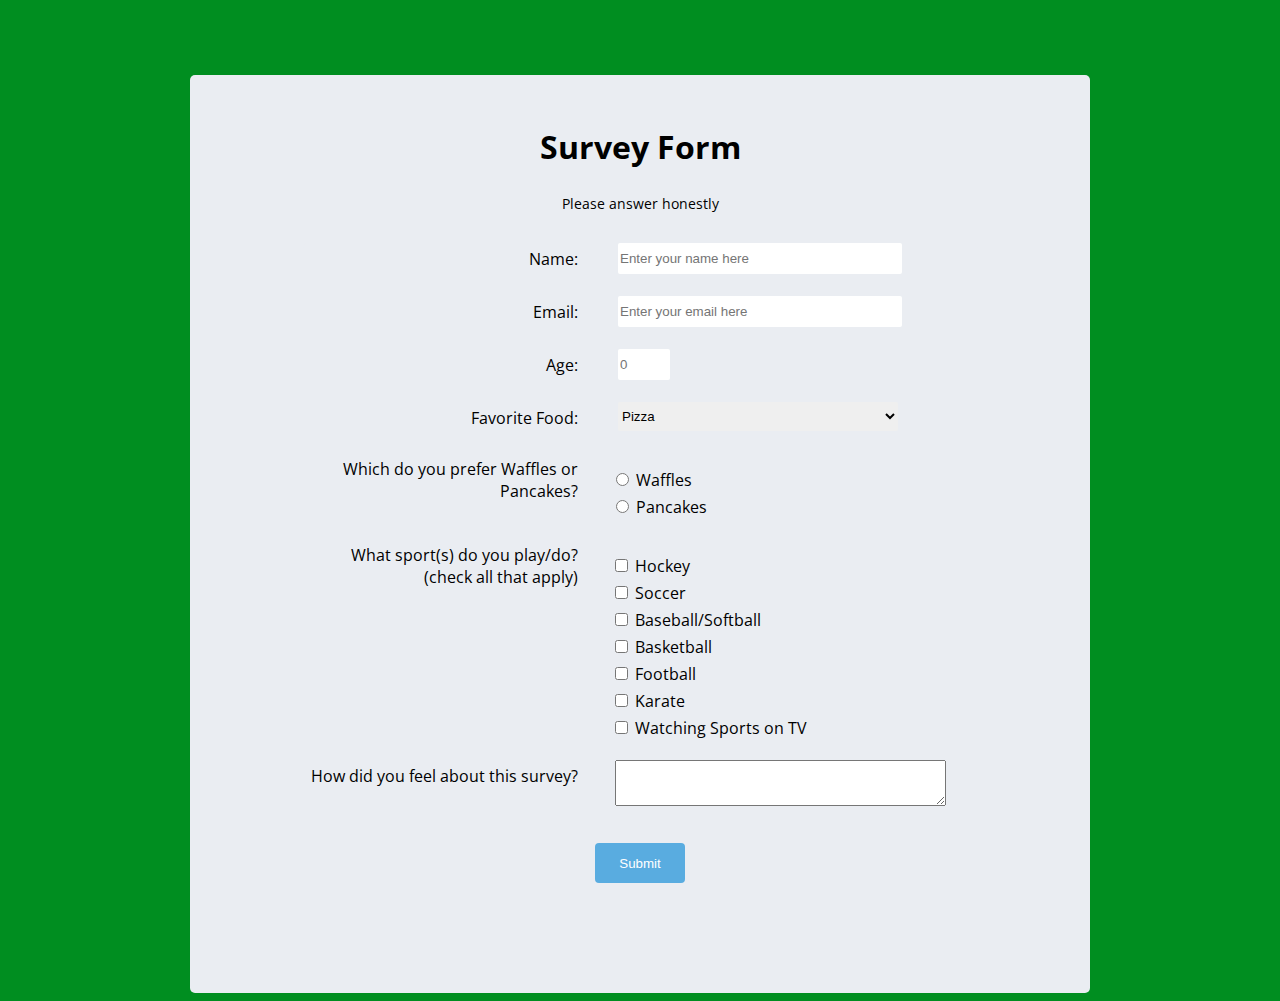
<file: survey form/index.html>
<!DOCTYPE html>
<html lang="en" >
<head>
  <meta charset="UTF-8">
  <title>CodePen - Survey Form</title>
  <link rel="stylesheet" href="./style.css">

</head>
<body>
<!-- partial:index.partial.html -->
<link href="https://fonts.googleapis.com/css?family=Open+Sans" rel="stylesheet">

<form id="survey-form">
 <h1 id="title"> Survey Form</h1>
  <p id="description"> Please answer honestly</p>
<div id="survey-form">
  <label for="name" id="name-label" class="labels"> Name: </label> 
    <div class="right">
      <input type: "text" id="name" placeholder="Enter your name here" class="input" required> 
    </div>
  <br> </br>
  <label for="email" id="email-label" class="labels"> Email: </label>
  <div class="right">
    <input type="email" id="email" class="input" required placeholder="Enter your email here">
  </div>
  <br> </br>
  <label for="number" id="number-label" class="labels">  Age: </label>
<div class="right">
  <input id="number" class="input-1" min="1" max="60" type="number" placeholder="0">
</div>
<br></br> 
<!-- dropdown -->
<label for="food" class="labels"> Favorite Food:</label>
<div class="right">
  <select id="dropdown" name="food" class="input ">
    <option disabled value="select"> Select an option </option>
    <option value="pizza"> Pizza </option>
    <option value="salad"> Chicken Nuggets </option>
    <option value="fried-rice"> French Fries </option>
  </select>
</div>
<br> </br>

<!-- radio buttons -->
<label class="labels" for="radio" > Which do you prefer Waffles or Pancakes? </label>
<ul class="right" style="list-style: none;">
  <li class="radio"> <input name="radio-buttons" value="1" type="radio"><label> Waffles</label></input> </li>

  <li class="radio"><input name="radio-buttons" value="2" type="radio"
 </input><label> Pancakes</label></li>
</ul>

<!-- checkbox -->
<label for="sports" class="labels"> What sport(s) do you play/do? (check all that apply)</label>
<ul id="sports" style="list-style: none" class="right" >
  <li class="checkbox"><label><input type="checkbox" id="basketball" value="1"> Hockey </label></input></li>

  <li class="checkbox"><label><input type="checkbox" id="soccer" value="2"> Soccer </label></input></li>

  <li class="checkbox"><label><input type="checkbox" id="baseball" value="3"> Baseball/Softball </label></input></li>

  <li class="checkbox"><label><input type="checkbox" id="badminton"value="4"> Basketball </label></input></li>

  <li class="checkbox"><label><input type="checkbox" id="football" value="5"> Football </label></input></li>

  <li class="checkbox"><label><input type="checkbox" id="taekwondo" value="6"> Karate  </label></input></li>

  <li class="checkbox"><label><input type="checkbox" id="tv" value="7"> Watching Sports on TV </label></input></li>
</ul>
<div>
  <textarea id="textarea"> 
  </textarea>
  <label class="labels"> How did you feel about this survey?</label>
<br> </br>
<button id="submit" type="submit"> Submit </button>
    </div>
</form>
<!-- partial -->
  <script src='https://cdn.freecodecamp.org/testable-projects-fcc/v1/bundle.js'></script><script  src="./script.js"></script>

</body>
</html>
</file>
<file: survey form/style.css>
h1 {
  font-family: 'Open Sans', sans-serif;
  text-align: center;
  margin-top: 75px;
  Padding: 50px 0px 5px 0px;
}
body {
  background-color: #008e20;
  background-size: cover;
  font-family: 'Open Sans', sans-serif;
  
}
#survey-form {
  background-color: #eaedf2;
  text-align: center;
  margin: 0px auto;
  border-radius: 5px;
  max-width: 900px;
  min-width: 600px;
  width: 75%;
  padding-bottom: 50px;
}
#description {
  text-align: center;
  margin-bottom: 30px;
  font-size: 0.87em;
}
.input {
  width: 280px;
  height: 29px;
  border-radius: 2px;
  border: 5px;
  border-color: grey; 
}
.input-1 {
  height: 29px;
  border-radius: 2px;
  border: 5px;
  border-color: grey; 
}
#submit {
  background-color: #59ace0;
  color: white;
  border-radius: 4px;
  height: 40px;
  width: 90px;
  border: 0px;
  margin: 10px;
}
.right {
  display: inline-block;
  text-align: left;
  width: 48%;
  vertical-align: middle;
}
.labels {
  display: inline-block; 
  text-align: right;
  vertical-align: top;
  width: 40%;
  padding: 5px;
  float: left;
}
textarea {
  height: 40px;
  width: 325px;
}
.radio, .checkbox{
  position: relative;
  left:-27px;
  padding-bottom: 5px;
  /*
  background-color: yellow;*/
  display: block;
}
</file>
